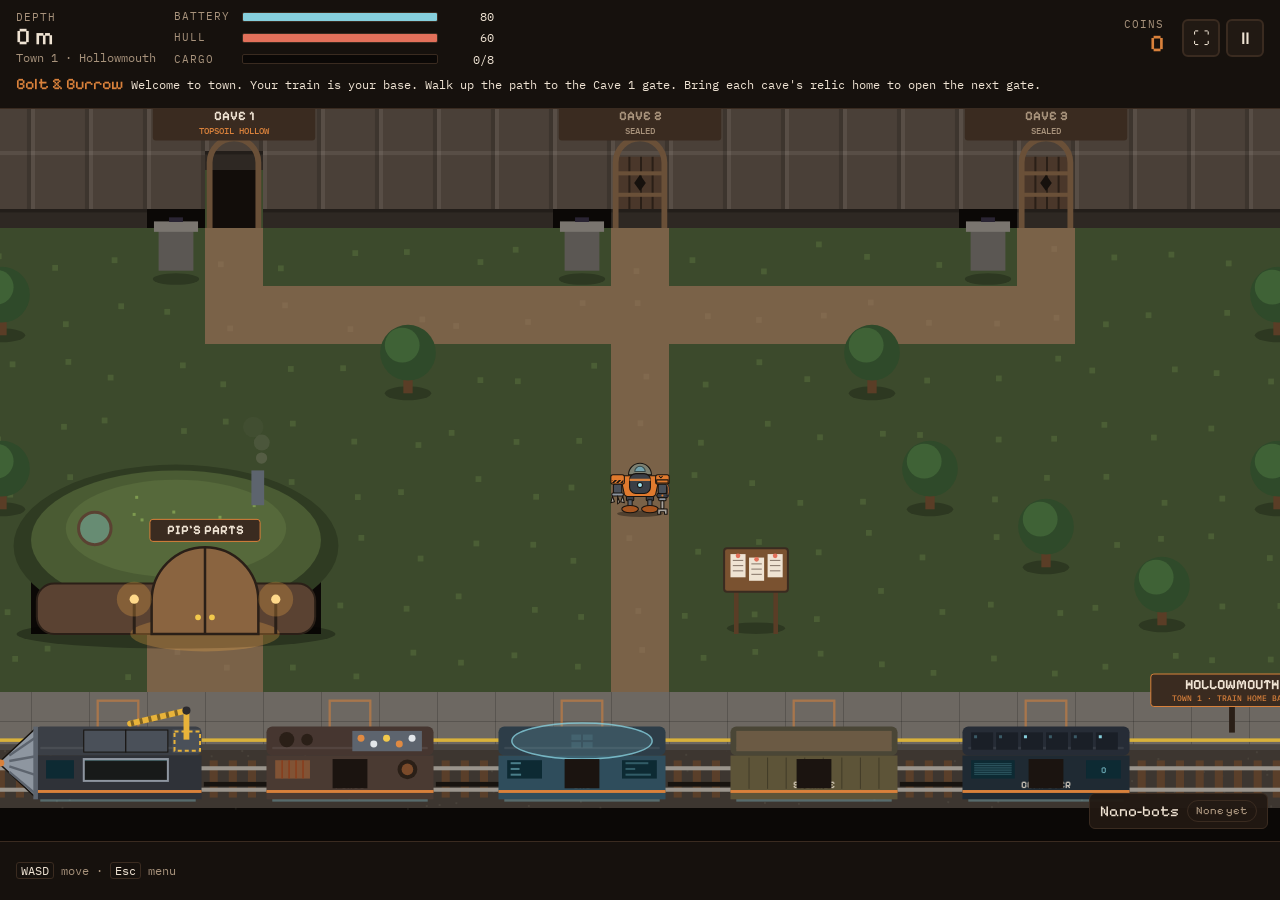
<file: index.html>
<!DOCTYPE html>
<html lang="en">
<head>
<meta charset="utf-8">
<meta name="viewport" content="width=device-width, initial-scale=1, viewport-fit=cover">
<title>Bolt &amp; Burrow</title>
<link rel="preconnect" href="https://fonts.googleapis.com">
<link rel="preconnect" href="https://fonts.gstatic.com" crossorigin>
<link rel="stylesheet" href="https://fonts.googleapis.com/css2?family=Pixelify+Sans:wght@500;700&family=IBM+Plex+Mono:wght@400;600&display=swap">
<link rel="stylesheet" href="css/style.css">
</head>
<body>
<main class="app" id="app">
  <header class="topbar" aria-label="Status">
    <div class="hud">
      <div class="readout">
        <small>Depth</small>
        <b id="depth">0 m</b>
        <span id="biome">Town</span>
      </div>
      <div class="meters">
        <div class="meter"><span>Battery</span><div class="bar"><i id="batBar"></i><u id="batMark" hidden></u></div><em id="batTxt">80</em></div>
        <div class="meter"><span>Hull</span><div class="bar hull"><i id="hullBar"></i></div><em id="hullTxt">60</em></div>
        <div class="meter"><span>Cargo</span><div class="bar cargo"><i id="cargoBar"></i></div><em id="cargoTxt">0/8</em></div>
      </div>
      <div class="readout end">
        <small>Coins</small>
        <b id="coins">0</b>
        <span id="flux" hidden>0 Flux</span>
      </div>
      <div class="sysbtns">
        <button id="fsBtn" type="button" title="Full screen" aria-label="Full screen" hidden>&#x26F6;</button>
        <button id="pauseBtn" type="button" title="Pause menu (Esc)" aria-label="Pause menu">&#x23F8;</button>
      </div>
    </div>
    <div class="tip" id="tipBox" role="status" aria-live="polite"><p id="tip"></p></div>
  </header>

  <section class="stage" id="stage" aria-label="Cave">
    <canvas id="world" aria-label="The cave, seen from above. Your base is at the bottom. Use the arrow keys or the touch joystick to move and dig."></canvas>
    <div class="joy" id="joy" hidden><i id="joyKnob"></i></div>
    <canvas class="minimap" id="minimap" aria-label="Map of what you've explored in this cave"></canvas>
    <div class="bossbar" id="bossBar" hidden><span id="bossName">Boss</span><div><i id="bossHp"></i></div></div>

    <aside class="botbox" id="botBox" aria-label="Nano-bots">
      <button class="bot-head" id="botToggle" type="button" aria-expanded="true"><span>Nano-bots</span><span class="chip" id="botTag">None yet</span><i class="caret"></i></button>
      <div class="bot-view" id="botView"><canvas id="bots" aria-label="Your nano-bot at work on the computer's circuit board"></canvas></div>
    </aside>

    <div class="overlay" id="popup" hidden>
      <div class="sheet pop" tabindex="-1" role="dialog" aria-modal="true" aria-labelledby="popTitle">
        <header><h2 id="popTitle">Forge car</h2><span class="chip open" id="popChip"></span><button class="x" type="button" data-close aria-label="Close">&#x2715;</button></header>
        <div class="view" id="popBody"></div>
        <footer><span class="keys">W/S or arrows to pick · E to use · E or Esc to close · the game is paused</span><span class="touch">Tap &#x2715; to close · the game is paused</span></footer>
      </div>
    </div>

    <div class="overlay" id="menu" hidden>
      <div class="sheet menu" role="dialog" aria-modal="true" aria-labelledby="menuTitle">
        <header><h2 id="menuTitle">Paused</h2><button class="resume" type="button" data-close>Resume</button></header>
        <nav class="tabs" id="menuTabs" role="tablist">
          <button type="button" role="tab" data-tab="mech">Mech &amp; cargo</button>
          <button type="button" role="tab" data-tab="bots">Bots</button>
          <button type="button" role="tab" data-tab="train">Train cars</button>
          <button type="button" role="tab" data-tab="map">Map</button>
          <button type="button" role="tab" data-tab="settings">Settings &amp; hints</button>
        </nav>
        <div class="view" id="menuBody"></div>
      </div>
    </div>
  </section>

  <footer class="bottombar" aria-label="Controls">
    <p class="cue" id="cue"></p>
    <div class="btns">
      <div class="belt" id="belt"></div>
      <button id="attack" type="button" hidden>Attack</button>
      <button id="skill" type="button" hidden><span id="skillName">Skill</span><i><b id="skillBar"></b></i></button>
      <button id="action" type="button" hidden>Action</button>
      <button id="skipTut" type="button" hidden>Skip tutorial</button>
      <button id="recall" type="button">Recall</button>
    </div>
  </footer>
</main>

<!-- Game scripts, in load order. Each file is one part of the game. -->
<script src="js/config.js"></script>  <!-- balance numbers -->
<script src="js/state.js"></script>   <!-- shared state, saving, helpers -->
<script src="js/sound.js"></script>   <!-- sound effects and mute -->
<script src="js/world.js"></script>   <!-- cave generation, conveyor, outposts, relic -->
<script src="js/base.js"></script>    <!-- train base: storage, shop, forge, computer mods -->
<script src="js/player.js"></script>  <!-- robot movement, digging, battery -->
<script src="js/hazards.js"></script> <!-- unstable rock, sand, boulders, water, gas -->
<script src="js/gear.js"></script>    <!-- tool belt and active skills -->
<script src="js/trip.js"></script>    <!-- riding the train between towns -->
<script src="js/combat.js"></script>  <!-- weapon arm, enemies, bosses, hull -->
<script src="js/loot.js"></script>    <!-- ore drops, the magnet, Flux upgrades -->
<script src="js/walker.js"></script>  <!-- the Canopy Walker mech -->
<script src="js/render.js"></script>  <!-- drawing -->
<script src="js/ui.js"></script>      <!-- HUD, tips, station pop-ups -->
<script src="js/menu.js"></script>    <!-- pause menu, settings, full screen -->
<script src="js/contracts.js"></script> <!-- daily contracts board -->
<script src="js/crew.js"></script>    <!-- the nano-bot crew: jobs, the job board, chips, the daily bot-cache -->
<script src="js/crawler.js"></script> <!-- mobile outposts: the crawler ride home, the halfway crawler -->
<script src="js/tutorial.js"></script> <!-- Scout's Cave 1 tutorial -->
<script src="js/input.js"></script>   <!-- keyboard and joystick -->
<script src="js/main.js"></script>    <!-- start-up and main loop -->
</body>
</html>
</file>
<file: css/style.css>
/* Bolt & Burrow — layout and look.
   Layout (v0.12.1): full screen. A status strip on top (HUD + one tip line), the game in the middle,
   a controls strip at the bottom. Train cars, stands and outposts open as pop-ups over the game; everything
   else lives in the pause menu. The nano-bot window floats in the bottom-right corner of the game.
   Single committed look: a dark underground workshop. */
:root {
  --bg: #16110d;
  --panel: #211913;
  --line: #3a2b20;
  --fg: #efe3d3;
  --muted: #a8937c;
  --copper: #d9813b;
  --crystal: #86cfdc;
  --danger: #e2705a;
  --display: "Pixelify Sans", ui-monospace, Menlo, monospace;
  --body: "IBM Plex Mono", ui-monospace, Menlo, Consolas, monospace;
  color-scheme: dark;
}
*, *::before, *::after { box-sizing: border-box; }
html, body { height: 100%; background: var(--bg); color: var(--fg); overflow: hidden; }
body { margin: 0; font-family: var(--body); font-size: 14px; line-height: 1.45; }

.app {
  height: 100vh; height: 100dvh;
  display: flex; flex-direction: column;
  padding: env(safe-area-inset-top, 0px) env(safe-area-inset-right, 0px) env(safe-area-inset-bottom, 0px) env(safe-area-inset-left, 0px);
}
.stage { flex: 1 1 auto; position: relative; overflow: hidden; background: #0b0806; min-height: 0; border-block: 1px solid var(--line); }

/* Top strip: HUD, then one line kept for tips and messages */
.topbar { flex: none; background: var(--bg); padding: 8px 16px 0; }
.tip { position: relative; height: 2.9em; font-size: .78rem; line-height: 1.45; margin-top: 4px; }
.tip p {
  position: absolute; inset: 0 0 auto 0; margin: 0; z-index: 6; min-height: 100%;
  color: var(--muted); padding: 0; background: var(--bg);
  display: -webkit-box; -webkit-line-clamp: 2; -webkit-box-orient: vertical; overflow: hidden;
}
.tip p.msg { color: var(--fg); -webkit-line-clamp: unset; display: block; }
.tip p.msg.long { border-bottom: 1px solid var(--line); box-shadow: 0 6px 12px rgba(0, 0, 0, .5); padding-bottom: 8px; }
.tip p b { color: var(--fg); font-weight: 600; }
.tip p b.tt { color: var(--copper); font-family: var(--display); font-weight: 500; font-size: 1rem; margin-right: 8px; }
.tip p kbd, .cue kbd { font: inherit; color: var(--fg); border: 1px solid var(--line); border-radius: 3px; padding: 0 4px; }

/* Bottom strip: key cues on the left, buttons on the right */
.bottombar {
  flex: none; height: 58px; padding: 0 16px; background: var(--bg); overflow: hidden;   /* fixed height: buttons coming and going must never resize the game */
  display: flex; gap: 12px; align-items: center; justify-content: space-between;
}
.cue { margin: 0; color: var(--muted); font-size: .72rem; min-width: 0; }
.tripping .cue { visibility: hidden; }

#world { position: absolute; inset: 0; width: 100%; height: 100%; touch-action: none; display: block; }

/* HUD */
.hud { display: flex; gap: 6px 18px; align-items: center; flex-wrap: wrap; }
.sysbtns { display: flex; gap: 6px; }
.sysbtns button {
  width: 38px; height: 38px; border-radius: 6px; border: 2px solid var(--line); background: var(--panel);
  color: var(--fg); font-size: 1.05rem; line-height: 1; padding: 0;
}
.sysbtns button:hover { border-color: var(--copper); }
.readout { display: grid; line-height: 1.15; min-width: 70px; }
.readout small, .meter span { color: var(--muted); font-size: .66rem; text-transform: uppercase; letter-spacing: .1em; }
.readout b { font-family: var(--display); font-weight: 500; font-size: 1.5rem; font-variant-numeric: tabular-nums; }
.readout span { color: var(--muted); font-size: .75rem; }
.readout.end { margin-left: auto; text-align: right; }
#coins { color: var(--copper); }
#flux { color: var(--crystal); }
.meters { display: grid; gap: 4px; flex: 1 1 180px; max-width: 320px; min-width: 0; }
.meter { display: grid; grid-template-columns: 60px minmax(0, 1fr) 48px; gap: 8px; align-items: center; }
.meter em { font-style: normal; font-size: .75rem; font-variant-numeric: tabular-nums; text-align: right; }
.bar { height: 10px; background: #0b0806; border: 1px solid var(--line); border-radius: 2px; overflow: hidden; }
.bar i { display: block; height: 100%; width: 100%; background: var(--crystal); transition: width .15s; }
.bar.low i { background: var(--danger); }
.bar.cargo i { background: var(--copper); }
.bar.hull i { background: #e2705a; }
#attack { padding: 8px 16px; border-radius: 4px; border: 2px solid #e2705a; background: rgba(33, 25, 19, .92); color: var(--fg); font-family: var(--display); font-size: 1rem; touch-action: none; }
#attack[hidden] { display: none; }
.bossbar { position: absolute; left: 50%; top: 10px; transform: translateX(-50%); width: min(420px, 80%); z-index: 2; pointer-events: none; text-align: center; }
.bossbar span { font-family: var(--display); font-size: 1rem; color: #ff8c3c; text-shadow: 0 1px 2px #000; }
.bossbar div { height: 10px; border: 1px solid #ff8c3c; background: rgba(11, 8, 6, .8); border-radius: 2px; overflow: hidden; }
.bossbar i { display: block; height: 100%; background: #e2705a; transition: width .15s; }

@media (pointer: coarse) { .keys { display: none; } }
@media (pointer: fine) { .touch { display: none; } }

button { font: inherit; color: inherit; cursor: pointer; }
button:focus-visible { outline: 2px solid var(--crystal); outline-offset: 2px; }
.btns { display: flex; gap: 8px; margin-left: auto; align-items: center; max-height: 100%; }
.btns button { max-height: 44px; }
#recall {
  padding: 8px 12px; border-radius: 4px; border: 2px solid var(--line);
  background: rgba(33, 25, 19, .9); color: var(--muted); font-size: .78rem;
}
#recall.armed { border-color: var(--danger); color: var(--danger); }
#skipTut { padding: 8px 12px; border-radius: 4px; border: 2px solid var(--crystal); background: rgba(33, 25, 19, .9); color: var(--crystal); font-size: .78rem; }
#skipTut[hidden] { display: none; }
.belt { display: flex; gap: 6px; flex-wrap: wrap; justify-content: flex-end; }
.belt button { padding: 6px 9px; border-radius: 4px; border: 1px solid var(--line); background: rgba(33, 25, 19, .9); color: var(--fg); font-size: .72rem; }
#skill { display: grid; gap: 3px; padding: 6px 12px; border-radius: 4px; border: 2px solid var(--line); background: rgba(33, 25, 19, .92); color: var(--muted); font-family: var(--display); font-size: .95rem; min-width: 96px; }
#skill[hidden] { display: none; }
#skill i { display: block; height: 4px; background: #0b0806; border-radius: 2px; overflow: hidden; }
#skill b { display: block; height: 100%; width: 0; background: var(--crystal); }
#skill.ready { border-color: var(--crystal); color: var(--fg); }

/* Minimap: top right, under the coins */
.minimap {
  position: absolute; right: 12px; top: 12px; width: 75px; height: auto; max-height: 190px;
  image-rendering: pixelated; background: rgba(11, 8, 6, .75); border: 1px solid var(--line); border-radius: 4px;
  pointer-events: none;
}
@media (max-width: 720px) { .minimap { width: 50px; } }

/* Context action (bridge pads) */
#action {
  padding: 8px 14px; border-radius: 4px; border: 2px solid var(--copper);
  background: rgba(33, 25, 19, .92); color: var(--fg);
  font-family: var(--display); font-size: 1rem; letter-spacing: .03em;
}
.travel-btns button.here { border-color: var(--crystal); color: var(--crystal); }

/* Touch joystick: appears under your thumb */
.joy {
  position: absolute; width: 104px; height: 104px; transform: translate(-50%, -50%);
  border: 2px solid rgba(239, 227, 211, .25); border-radius: 50%; background: rgba(11, 8, 6, .35);
  pointer-events: none;
}
.joy i {
  position: absolute; left: 50%; top: 50%; width: 44px; height: 44px; border-radius: 50%;
  background: rgba(217, 129, 59, .55); border: 2px solid var(--copper); transform: translate(-50%, -50%);
}

/* Battery: the marker shows roughly what the trip back needs */
.bar { position: relative; }
.bar u { position: absolute; top: -3px; bottom: -3px; width: 2px; margin-left: -1px; background: var(--fg); text-decoration: none; }
.bar.low { border-color: var(--danger); animation: lowpulse 1s ease-in-out infinite; }
@keyframes lowpulse { 50% { box-shadow: 0 0 0 3px rgba(226, 112, 90, .35); } }
@media (prefers-reduced-motion: reduce) { .bar.low { animation: none; } }

/* Panels */
.panel {
  min-height: 0; overflow: auto;
  background: var(--panel); border: 1px solid var(--line); border-radius: 6px;
  padding: 12px 14px; display: flex; flex-direction: column; gap: 10px;
}
.panel header { display: flex; justify-content: space-between; align-items: center; gap: 8px; }
.panel h2 { font-family: var(--display); font-weight: 500; font-size: 1.2rem; margin: 0; }
.chip { font-size: .7rem; padding: 2px 8px; border-radius: 999px; border: 1px solid var(--line); color: var(--muted); white-space: nowrap; }
.chip.open { border-color: var(--copper); color: var(--copper); }

.view { display: flex; flex-direction: column; gap: 10px; }
.view[hidden] { display: none; }
.travel-btns { display: flex; flex-wrap: wrap; gap: 6px; justify-content: flex-end; }

/* Panel text */
.note { margin: 0; color: var(--muted); font-size: .75rem; }
.note b { color: var(--fg); font-weight: 600; }
.note.pip { color: var(--fg); font-style: italic; }
.row.here { border-color: var(--copper); }
.sub { color: var(--muted); font-size: .64rem; text-transform: uppercase; letter-spacing: .1em; margin-bottom: -4px; }
.short { color: var(--danger) !important; }
.row strong i, .inv li i { display: inline-block; width: 10px; height: 10px; border-radius: 2px; }
.row strong .count { color: var(--muted); font-weight: 500; }
.btns2 { display: flex; gap: 4px; }
.btns2 button, .mod-btns button {
  padding: 4px 8px; border-radius: 4px; border: 1px solid var(--copper);
  background: transparent; color: var(--copper); font-size: .7rem; white-space: nowrap;
}
.mod-btns button:disabled { border-color: var(--line); color: var(--muted); cursor: default; }
.pbar { height: 6px; margin: 4px 0; background: #0b0806; border: 1px solid var(--line); border-radius: 2px; overflow: hidden; }
.pbar i { display: block; height: 100%; width: 0; background: var(--copper); }

/* Backup */
.code { width: 100%; min-height: 70px; background: #0b0806; color: var(--fg); border: 1px solid var(--line); border-radius: 4px; font: .7rem var(--body); padding: 6px; resize: vertical; word-break: break-all; }
.filebtn { padding: 4px 8px; border-radius: 4px; border: 1px solid var(--copper); color: var(--copper); font-size: .7rem; cursor: pointer; text-align: center; }
.back { align-self: flex-start; padding: 5px 10px; border-radius: 4px; border: 1px solid var(--line); background: none; color: var(--muted); font-size: .75rem; }
.foot-btns { display: flex; gap: 6px; }
#backup { background: none; border: 1px solid var(--line); border-radius: 4px; padding: 3px 9px; font-size: .7rem; color: var(--muted); }
.tag { font-style: normal; font-size: .62rem; color: var(--crystal); border: 1px solid var(--crystal); border-radius: 3px; padding: 0 4px; margin-left: 4px; }

/* Computer (Lab car) */
.computer { display: flex; gap: 14px; align-items: center; flex-wrap: wrap; }
.computer .grid { display: grid; gap: 4px; padding: 6px; background: #0d1714; border: 1px solid #1d3a31; border-radius: 6px; width: 120px; }
.cell {
  aspect-ratio: 1; border-radius: 3px; border: 1px dashed #2c5246; background: #12221d;
  color: #0b0806; font-family: var(--display); font-size: .7rem; padding: 0; overflow: hidden;
}
.cell.locked { background: repeating-linear-gradient(45deg, #15120f, #15120f 4px, #1d1813 4px, #1d1813 8px); border-color: var(--line); cursor: default; }
.cell.filled { background: var(--mc); border: 1px solid rgba(0, 0, 0, .4); }
.cell.fit { border: 1px solid var(--crystal); background: rgba(134, 207, 220, .18); }
.cell.sel { outline: 2px solid var(--fg); }
.legend { display: grid; gap: 4px; font-size: .7rem; color: var(--muted); flex: 1 1 160px; }
.legend p { margin: 0; }
.legend b { color: var(--fg); }
.lg { display: inline-block; width: 10px; height: 10px; margin-right: 6px; border-radius: 2px; vertical-align: -1px; }
.lg.open { background: #12221d; border: 1px dashed #2c5246; }
.lg.locked { background: #1d1813; border: 1px solid var(--line); }
.mods { display: grid; grid-template-columns: repeat(auto-fit, minmax(330px, 1fr)); gap: 6px; }
.mod {
  display: grid; grid-template-columns: 30px minmax(0, 1fr) auto; gap: 10px; align-items: center;
  padding: 7px 10px; border: 1px solid var(--line); border-radius: 5px; opacity: .75;
}
.mod.owned { opacity: 1; cursor: pointer; }
.mod.placed { border-color: #2c5246; }
.mod.sel { border-color: var(--fg); background: rgba(239, 227, 211, .05); }
.mod > div { display: grid; min-width: 0; line-height: 1.3; }
.mod strong { font-size: .82rem; font-weight: 600; }
.mod span { font-size: .72rem; color: var(--fg); }
.mod small { font-size: .68rem; color: var(--muted); }
.mod-btns { display: flex; flex-direction: column; gap: 4px; }
.shape { display: grid; gap: 1px; justify-content: center; }
.shape i { width: 8px; height: 8px; border-radius: 1px; }

/* Inventory */
.inv { list-style: none; margin: 0; padding: 0; display: grid; gap: 6px; }
.inv li {
  display: grid; grid-template-columns: 14px minmax(0, 1fr) auto auto; gap: 10px; align-items: center;
  padding: 8px 10px; border: 1px solid var(--line); border-radius: 5px; font-size: .85rem;
}
.inv li i { width: 12px; height: 12px; border-radius: 2px; }
.inv li b { font-weight: 600; font-variant-numeric: tabular-nums; }
.inv li em { font-style: normal; color: var(--copper); text-align: right; font-variant-numeric: tabular-nums; }
.inv li.relic { border-color: #c9a2ff; }
.inv li.empty { display: block; color: var(--muted); font-size: .78rem; }
.inv-total { margin: 0; color: var(--muted); font-size: .75rem; }

.rows { display: grid; grid-template-columns: repeat(auto-fit, minmax(220px, 1fr)); gap: 8px; }

.rows.one { grid-template-columns: minmax(0, 1fr); }
.pips { display: inline-flex; gap: 3px; margin-left: 6px; vertical-align: 1px; }
.pip { width: 8px; height: 8px; border-radius: 2px; border: 1px solid #86cfdc; }
.pip.on { background: #86cfdc; }
.row {
  display: grid; grid-template-columns: minmax(0, 1fr) auto; gap: 10px; align-items: center;
  padding: 8px 10px; border: 1px solid var(--line); border-radius: 5px;
}
.row > div { display: grid; min-width: 0; line-height: 1.3; }
.row small { color: var(--muted); font-size: .64rem; text-transform: uppercase; letter-spacing: .1em; }
.row strong { font-weight: 600; font-size: .85rem; }
.row span { color: var(--muted); font-size: .72rem; }
.row button, .pet-info button {
  padding: 6px 10px; border-radius: 4px; border: 1px solid var(--copper);
  background: transparent; color: var(--copper); font-size: .75rem; white-space: nowrap; font-variant-numeric: tabular-nums;
}
.row button:disabled, .pet-info button:disabled { border-color: var(--line); color: var(--muted); cursor: default; }

.armed { border-color: var(--danger) !important; color: var(--danger) !important; }

/* Nano-bot box: bottom-right corner of the game; tap its header to shrink it to a Flux counter */
.botbox {
  position: absolute; right: 12px; bottom: 12px; z-index: 3; width: 230px;
  background: rgba(33, 25, 19, .94); border: 1px solid var(--line); border-radius: 6px; overflow: hidden;
}
.bot-head {
  width: 100%; display: flex; align-items: center; gap: 8px; padding: 6px 10px; background: none; border: 0;
  font-family: var(--display); font-size: .95rem; text-align: left;
}
.bot-head > span:first-child { flex: 1; white-space: nowrap; }
.caret { width: 8px; height: 8px; border-right: 2px solid var(--muted); border-bottom: 2px solid var(--muted); transform: rotate(45deg); margin: -4px 2px 0; }
.bot-view { position: relative; height: 120px; border-top: 1px solid var(--line); background: #0b0806; }
.botbox { transition: opacity .2s; }
.botbox.ghost { opacity: .3; }
.botbox.mini, .botbox.auto { width: auto; }
.botbox.mini .bot-view, .botbox.auto .bot-view { display: none; }
.botbox.mini .caret { transform: rotate(-135deg); margin-top: 4px; }
.botbox.auto .caret { display: none; }
.botbox.auto .bot-head { pointer-events: none; }
#bots { position: absolute; inset: 0; width: 100%; height: 100%; display: block; }

/* Pop-ups (train cars, stands, outposts) and the pause menu: over the game, which pauses */
.overlay { position: absolute; inset: 0; z-index: 5; display: grid; place-items: center; padding: 14px; background: rgba(11, 8, 6, .6); }
.overlay[hidden] { display: none; }
.sheet {
  width: min(600px, 100%); max-height: 100%; overflow: auto;
  background: var(--panel); border: 1px solid var(--copper); border-radius: 8px;
  padding: 14px 16px; display: flex; flex-direction: column; gap: 10px;
  box-shadow: 0 12px 40px rgba(0, 0, 0, .6);
}
.sheet.menu { width: min(860px, 100%); height: 100%; border-color: var(--line); }
.sheet header { display: flex; align-items: center; gap: 10px; }
.sheet h2 { font-family: var(--display); font-weight: 500; font-size: 1.3rem; margin: 0; flex: 1; }
.sheet footer { font-size: .7rem; color: var(--muted); border-top: 1px solid var(--line); padding-top: 8px; }
.x, .resume { border: 1px solid var(--line); background: none; border-radius: 4px; color: var(--muted); }
.x { width: 32px; height: 32px; }
.resume { padding: 6px 14px; border-color: var(--copper); color: var(--copper); font-family: var(--display); font-size: 1rem; }
.tabs { display: flex; gap: 4px; overflow-x: auto; border-bottom: 1px solid var(--line); flex: none; }
.tabs button, .subtabs button {
  padding: 7px 12px; background: none; border: 0; border-bottom: 2px solid transparent; color: var(--muted);
  white-space: nowrap; font-size: .8rem;
}
.tabs button[aria-selected="true"] { color: var(--fg); border-bottom-color: var(--copper); }
.subtabs { display: flex; gap: 6px; flex-wrap: wrap; }
.subtabs button { border: 1px solid var(--line); border-radius: 999px; padding: 4px 12px; font-size: .74rem; }
.subtabs button.on { border-color: var(--crystal); color: var(--crystal); }
.readonly .mod-btns, .readonly .row > button, .readonly .btns2 { display: none; }
.readonly [data-act] { pointer-events: none; }
.seg { display: flex; gap: 4px; flex-wrap: wrap; }
.seg button { padding: 5px 10px; border-radius: 4px; border: 1px solid var(--line); background: none; color: var(--muted); font-size: .74rem; }
.seg button.on { border-color: var(--copper); color: var(--copper); }
input[type=range] { accent-color: var(--copper); width: 160px; }
.mapwrap { display: flex; gap: 16px; flex-wrap: wrap; align-items: flex-start; }
#bigmap { image-rendering: pixelated; border: 1px solid var(--line); border-radius: 4px; background: #0b0806; max-width: 100%; height: auto; }
.maplegend { display: grid; gap: 4px; font-size: .72rem; color: var(--muted); flex: 1 1 200px; }
.maplegend i { display: inline-block; width: 10px; height: 10px; border-radius: 2px; margin-right: 6px; vertical-align: -1px; }
.hintlog { display: grid; gap: 6px; }
.hintlog p { margin: 0; font-size: .74rem; color: var(--muted); padding: 6px 10px; border-left: 2px solid var(--line); }
.hintlog p b { color: var(--fg); font-weight: 600; }
.keylist { display: grid; grid-template-columns: max-content 1fr; gap: 4px 14px; font-size: .74rem; margin: 0; }
.keylist dt { color: var(--fg); }
.keylist dd { margin: 0; color: var(--muted); }

/* Phones and narrow windows */
@media (max-width: 720px) {
  .topbar { padding: 6px 10px 0; }
  .hud { gap: 4px 12px; }
  .readout { min-width: 0; }
  .readout b { font-size: 1.15rem; }
  .readout small { display: none; }
  .meters { order: 3; flex-basis: 100%; max-width: none; grid-template-columns: repeat(3, minmax(0, 1fr)); gap: 8px; }
  .meter { grid-template-columns: minmax(0, 1fr) auto; gap: 2px 6px; }
  .meter span { grid-column: 1; font-size: .58rem; }
  .meter em { grid-row: 1; grid-column: 2; font-size: .66rem; }
  .meter .bar { grid-column: 1 / 3; }
  .sysbtns button { width: 34px; height: 34px; }
  .tip { height: 4.4em; font-size: .72rem; }
  .tip p { -webkit-line-clamp: 3; }
  .bottombar { padding: 0 10px; height: 56px; }
  .bottombar .cue { display: none; }
  .btns { overflow-x: auto; flex-wrap: nowrap; max-width: 100%; }
  .botbox { width: 170px; right: 8px; bottom: 8px; }
  .bot-view { height: 84px; }
  .overlay { padding: 8px; }
  .sheet { padding: 12px; }
  .mods { grid-template-columns: minmax(0, 1fr); }
}
.tip p .warn { color: var(--danger); }
.maplegend .k { display: grid; grid-template-columns: repeat(2, minmax(0, 1fr)); gap: 3px 12px; }
.kbsel { outline: 2px solid var(--crystal) !important; outline-offset: 2px; }
.sheet:focus { outline: none; }

/* Phones turned sideways (short screens): one slim HUD row and a one-line tip, so the game keeps its height */
@media (max-height: 520px) and (orientation: landscape) {
  .topbar { padding: 4px 12px 0; }
  .hud { flex-wrap: nowrap; gap: 4px 14px; }
  .readout { min-width: 0; }
  .readout small { display: none; }
  .readout b { font-size: 1.05rem; }
  .readout span { font-size: .66rem; }
  .meters { flex: 1 1 auto; max-width: none; grid-template-columns: repeat(3, minmax(0, 1fr)); gap: 10px; }
  .meter { grid-template-columns: minmax(0, 1fr) auto; gap: 1px 6px; }
  .meter span { grid-column: 1; font-size: .56rem; }
  .meter em { grid-row: 1; grid-column: 2; font-size: .64rem; }
  .meter .bar { grid-column: 1 / 3; height: 8px; }
  .sysbtns button { width: 32px; height: 32px; font-size: .95rem; }
  .tip { height: 1.6em; font-size: .7rem; margin-top: 2px; }
  .tip p { -webkit-line-clamp: 1; }
  .tip p b.tt { font-size: .85rem; }
  .bottombar { height: 46px; padding: 0 12px; }
  .bottombar .cue { display: none; }
  .btns { overflow-x: auto; flex-wrap: nowrap; }
  .btns button, #attack, #action, #recall { max-height: 36px; padding-block: 4px; font-size: .8rem; }
  #skill { padding-block: 3px; }
  .botbox { width: 190px; right: 8px; bottom: 8px; }
  .bot-head { font-size: .8rem; padding: 4px 8px; }
  .bot-view { height: 70px; }
  .minimap { width: 40px; top: 8px; }
  .overlay { padding: 6px; }
  .sheet { padding: 10px 12px; }
}

/* ---------- v0.14: the nano-bot crew ---------- */
.botrow { display: grid !important; grid-template-columns: auto minmax(0, 1fr); gap: 10px; align-items: center; }
.botrow > div { display: grid; min-width: 0; line-height: 1.3; }
.botpic, .chippic { display: block; image-rendering: auto; }
.pdot { display: inline-block; width: 9px !important; height: 9px !important; border-radius: 50% !important; margin-right: 6px; vertical-align: 1px; }
.seg.jobs { margin-top: 6px; }
.seg.jobs button { padding: 3px 7px; font-size: .68rem; }
.seg.jobs button:disabled { opacity: .55; cursor: default; }
.row .tag { align-self: start; margin: 6px 0 0; justify-self: start; }
/* the job board: sockets over an SVG of the coloured paths */
.jb { position: relative; height: 190px; border-radius: 6px; background: #0d1714; border: 1px solid #1d3a31;
  background-image: radial-gradient(#16302a 1px, transparent 1.5px); background-size: 16px 16px; }
.jbpaths { position: absolute; inset: 0; width: 100%; height: 100%; pointer-events: none; }
.sock { position: absolute; width: 54px; height: 54px; transform: translate(-50%, -50%); border-radius: 8px; border: 2px solid #2c5246;
  background: rgba(13, 23, 20, .6); padding: 0; display: grid; place-items: center; cursor: pointer; }
.sock:hover:not(:disabled) { border-color: var(--crystal); }
.sock.inpath { border-color: var(--pc); box-shadow: 0 0 10px var(--pc); }
.sock b { position: absolute; top: -9px; right: -9px; width: 18px; height: 18px; border-radius: 50%; background: var(--pc); color: #0b0806; font: 700 .7rem/18px var(--display); }
.sock:disabled { cursor: default; }
.pathbtns { display: flex; flex-wrap: wrap; gap: 6px; align-items: center; }
.pathbtn { display: flex; gap: 6px; align-items: center; padding: 4px 10px 4px 4px; border-radius: 6px; border: 2px solid var(--line);
  border-left: 6px solid var(--pc); background: none; color: var(--fg); text-align: left; font-size: .76rem; touch-action: none; user-select: none; -webkit-user-select: none; }
.pathbtn small { display: block; color: var(--muted); font-size: .62rem; }
.pathbtn.on { border-color: var(--pc); box-shadow: 0 0 8px var(--pc); }
.pathbtns > button:not(.pathbtn) { padding: 6px 10px; border-radius: 4px; border: 1px solid var(--danger); background: none; color: var(--danger); font-size: .72rem; }
/* the Bots tab: the collection log */
.botlog { display: grid; grid-template-columns: repeat(auto-fill, minmax(150px, 1fr)); gap: 8px; }
.botcard { display: grid; justify-items: center; text-align: center; gap: 2px; padding: 8px; border: 1px solid var(--line); border-radius: 6px; background: rgba(0, 0, 0, .15); }
.botcard strong { font-family: var(--display); font-weight: 500; font-size: 1rem; }
.botcard span { color: var(--muted); font-size: .68rem; line-height: 1.35; }
.botcard em { color: var(--crystal); font-size: .64rem; font-style: normal; }
.botcard.unknown strong { color: var(--muted); }
.rename { width: 100%; max-width: 200px; background: #0b0806; color: var(--fg); border: 1px solid var(--line); border-radius: 4px; padding: 4px 6px; font: .8rem var(--body); }
/* the bot-cache reward */
.reward { display: flex; flex-direction: column; gap: 10px; }
.newbot { display: flex; gap: 14px; align-items: center; padding: 10px; border: 1px solid var(--crystal); border-radius: 8px; background: rgba(134, 207, 220, .08); }
.newbot > div { display: grid; gap: 2px; }
.newbot small { color: var(--crystal); font-size: .64rem; text-transform: uppercase; letter-spacing: .1em; }
.newbot strong { font-family: var(--display); font-weight: 500; font-size: 1.4rem; }
.newbot span { color: var(--fg); font-size: .78rem; }
.newbot em { color: var(--muted); font-size: .7rem; font-style: normal; }
/* the bot-cache signal bars in the tip line */
.sig { display: inline-flex; gap: 2px; align-items: flex-end; height: 12px; margin-right: 4px; vertical-align: -1px; }
.sig i { width: 4px; background: #2c5246; border-radius: 1px; }
.sig i:nth-child(1) { height: 5px; } .sig i:nth-child(2) { height: 8px; } .sig i:nth-child(3) { height: 12px; }
.sig i.on { background: var(--crystal); }
@media (max-width: 520px) { .sock { width: 44px; height: 44px; } .sock img { width: 32px; height: 32px; } .jb { height: 160px; } }
</file>
